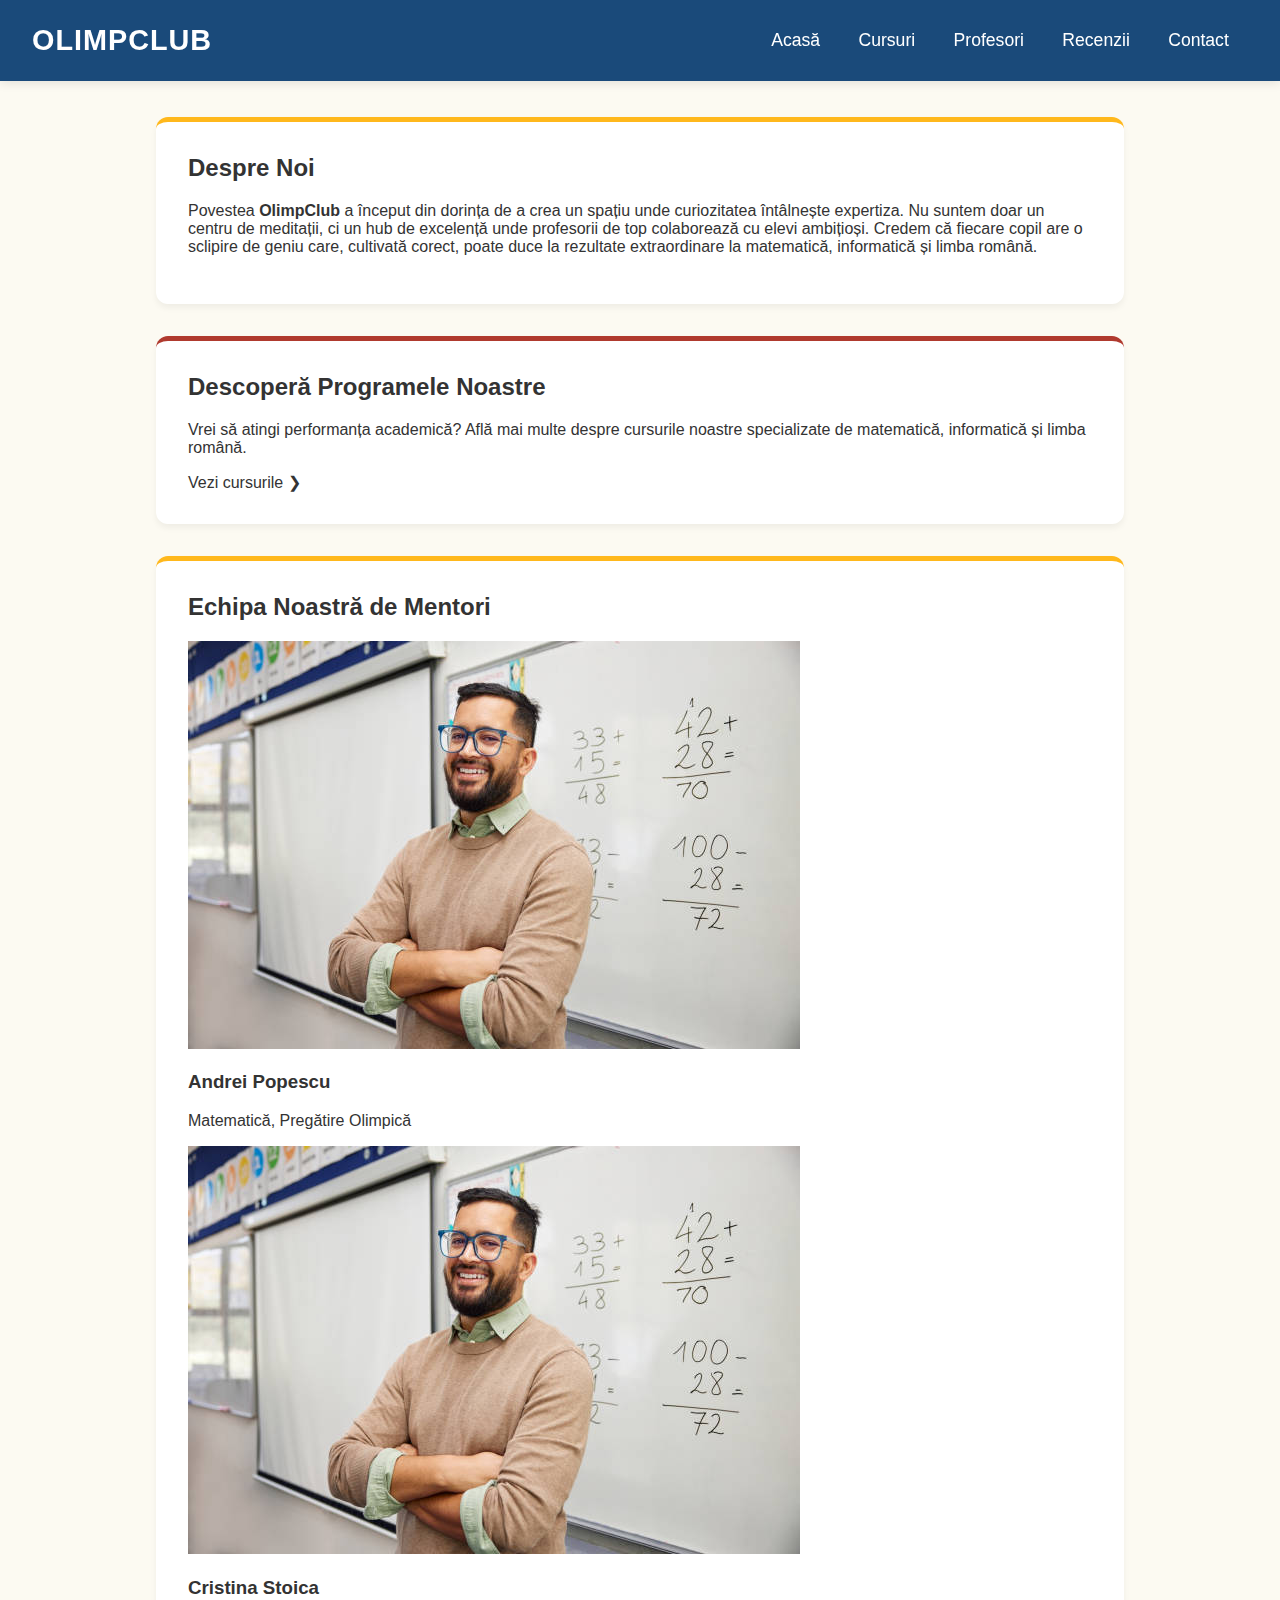
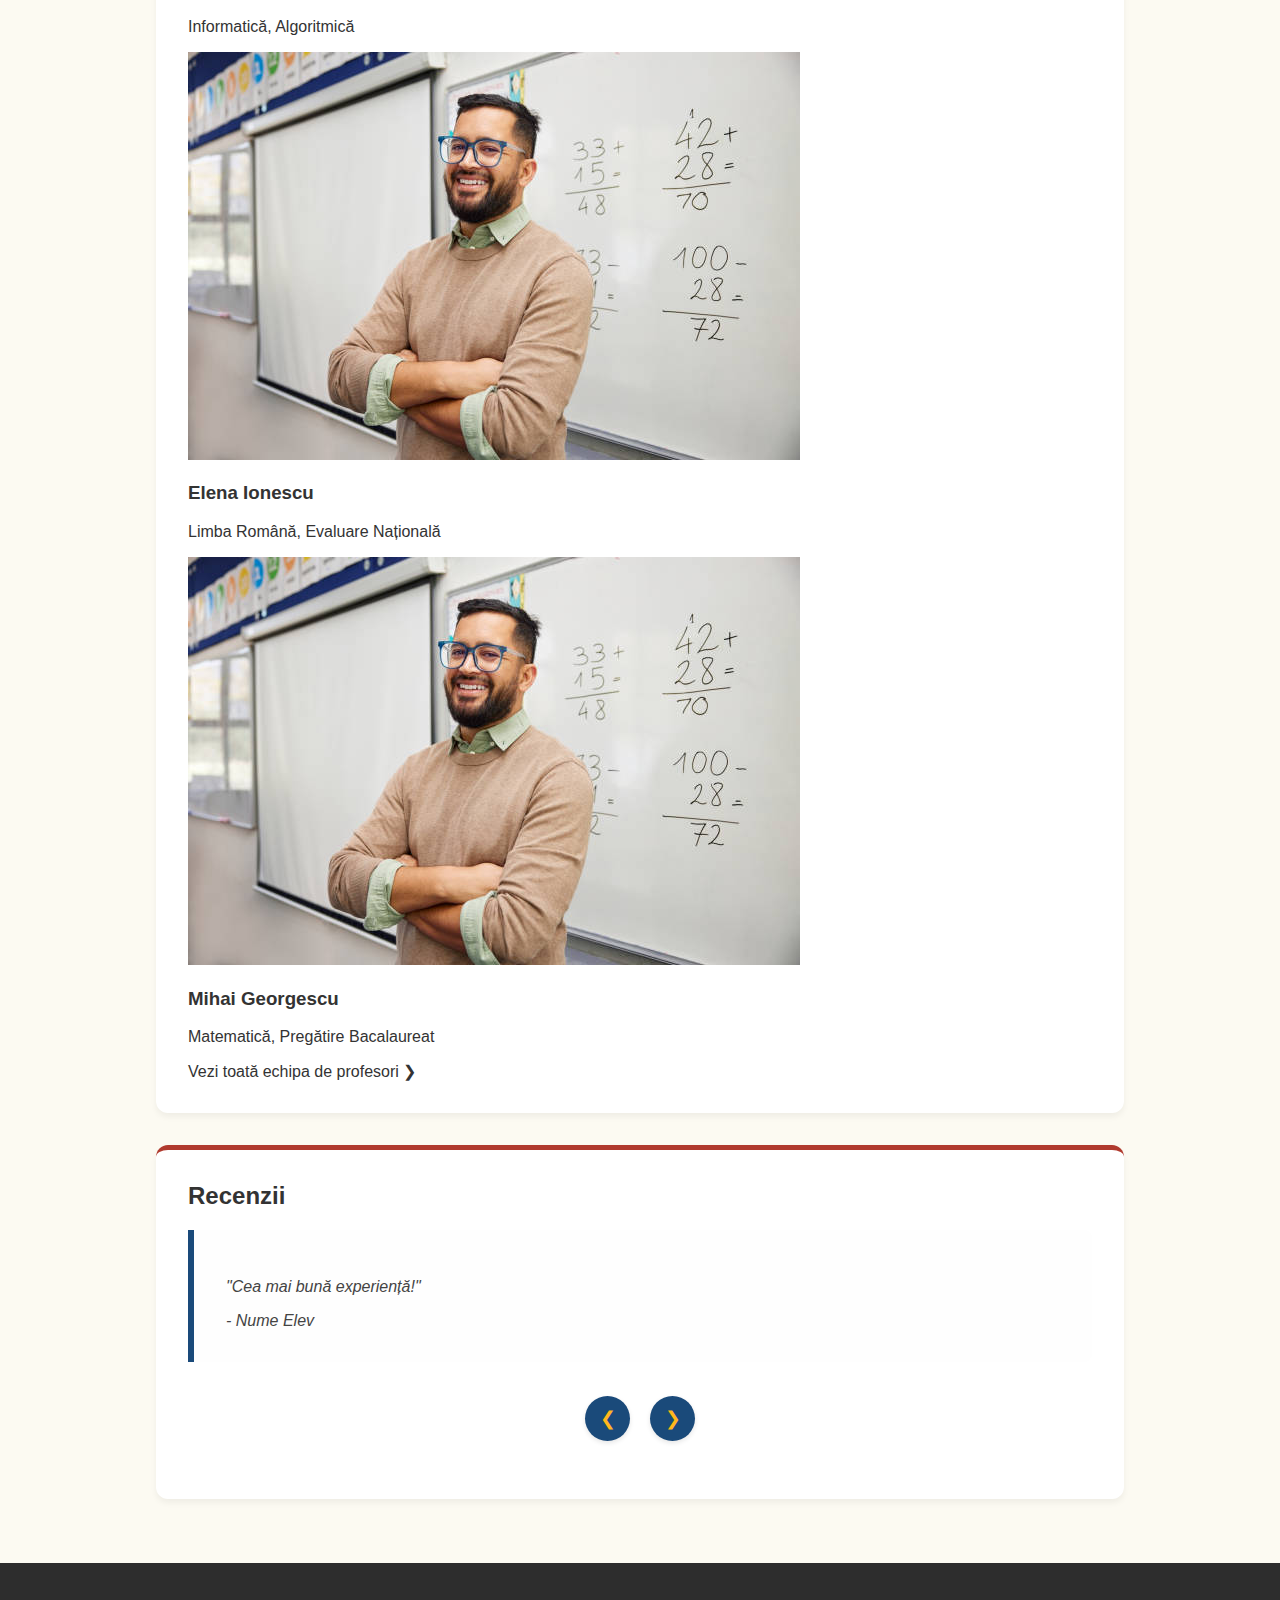
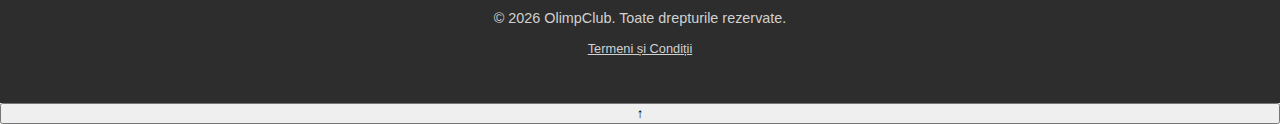
<file: index.html>
<!doctype html>
<html lang="ro">
  <head>
    <meta charset="UTF-8" />
    <meta name="viewport" content="width=device-width, initial-scale=1.0" />
    <title>OlimpClub - Acasă</title>
    <link rel="stylesheet" href="css/style.css" />
  </head>
  <body>
    <header>
      <h1>OlimpClub</h1>
      <button id="nav-toggle" aria-label="Deschide meniul">☰</button>
      <div id="nav-menu">
        <ul class="nav-menu">
          <li><a href="./index.html">Acasă</a></li>
          <li><a href="./cursuri.html">Cursuri</a></li>
          <li><a href="./profesori.html">Profesori</a></li>
          <li><a href="./#recenzii">Recenzii</a></li>
          <li><a href="./contact.html">Contact</a></li>
        </ul>
      </div>
    </header>

    <main>
      <section id="despre">
        <h2>Despre Noi</h2>
        <p>
          Povestea <b>OlimpClub</b> a început din dorința de a crea un spațiu
          unde curiozitatea întâlnește expertiza. Nu suntem doar un centru de
          meditații, ci un hub de excelență unde profesorii de top colaborează
          cu elevi ambițioși. Credem că fiecare copil are o sclipire de geniu
          care, cultivată corect, poate duce la rezultate extraordinare la
          matematică, informatică și limba română.
        </p>
      </section>

      <section id="cta-cursuri" class="clickable-section">
        <h2>Descoperă Programele Noastre</h2>
        <p>
          Vrei să atingi performanța academică? Află mai multe despre cursurile
          noastre specializate de matematică, informatică și limba română.
        </p>
        <span class="cta-link">Vezi cursurile ❯</span>
      </section>

      <section id="profesori-preview" class="clickable-section">
        <h2>Echipa Noastră de Mentori</h2>
        <div class="slideshow-container-profesori">
          <div class="slides-wrapper-profesori">
            <article class="profesor-slide active">
              <img src="../assets/images/image.png" alt="Profesor Matematică" />
              <h3>Andrei Popescu</h3>
              <p>Matematică, Pregătire Olimpică</p>
            </article>
            <article class="profesor-slide">
              <img
                src="../assets/images/image.png"
                alt="Profesor Informatică"
              />
              <h3>Cristina Stoica</h3>
              <p>Informatică, Algoritmică</p>
            </article>
            <article class="profesor-slide">
              <img src="../assets/images/image.png" alt="Profesor Română" />
              <h3>Elena Ionescu</h3>
              <p>Limba Română, Evaluare Națională</p>
            </article>
            <article class="profesor-slide">
              <img
                src="../assets/images/image.png"
                alt="Profesor Bacalaureat"
              />
              <h3>Mihai Georgescu</h3>
              <p>Matematică, Pregătire Bacalaureat</p>
            </article>
          </div>
        </div>
        <div class="text-center">
          <span class="cta-link">Vezi toată echipa de profesori ❯</span>
        </div>
      </section>

      <section id="recenzii">
        <h2>Recenzii</h2>
        <div class="slideshow-container">
          <div class="slides-wrapper">
            <article class="recenzie active">
              <p>"Cea mai bună experiență!"</p>
              <span>- Nume Elev</span>
            </article>
            <article class="recenzie">
              <p>"Recomand cu căldură!"</p>
              <span>- Nume Părinte</span>
            </article>
            <article class="recenzie">
              <p>"Profesori de nota 10!"</p>
              <span>- Alt Elev</span>
            </article>
            <article class="recenzie">
              <p>"Cursuri de nota 10!"</p>
              <span>- Alt Elev</span>
            </article>
          </div>

          <div class="slideshow-controls">
            <button id="prev-slide" class="slide-btn">❮</button>
            <button id="next-slide" class="slide-btn">❯</button>
          </div>
        </div>
      </section>
    </main>

    <footer>
      <p>&copy; 2026 OlimpClub. Toate drepturile rezervate.</p>
      <p>
        <a
          href="termeni.html"
          style="color: #d1d1d1; font-size: 0.8rem; text-decoration: underline"
          >Termeni și Condiții</a
        >
      </p>
    </footer>

    <script src="js/script.js"></script>
    <button id="back-to-top" title="Înapoi sus">↑</button>
  </body>
</html>
</file>
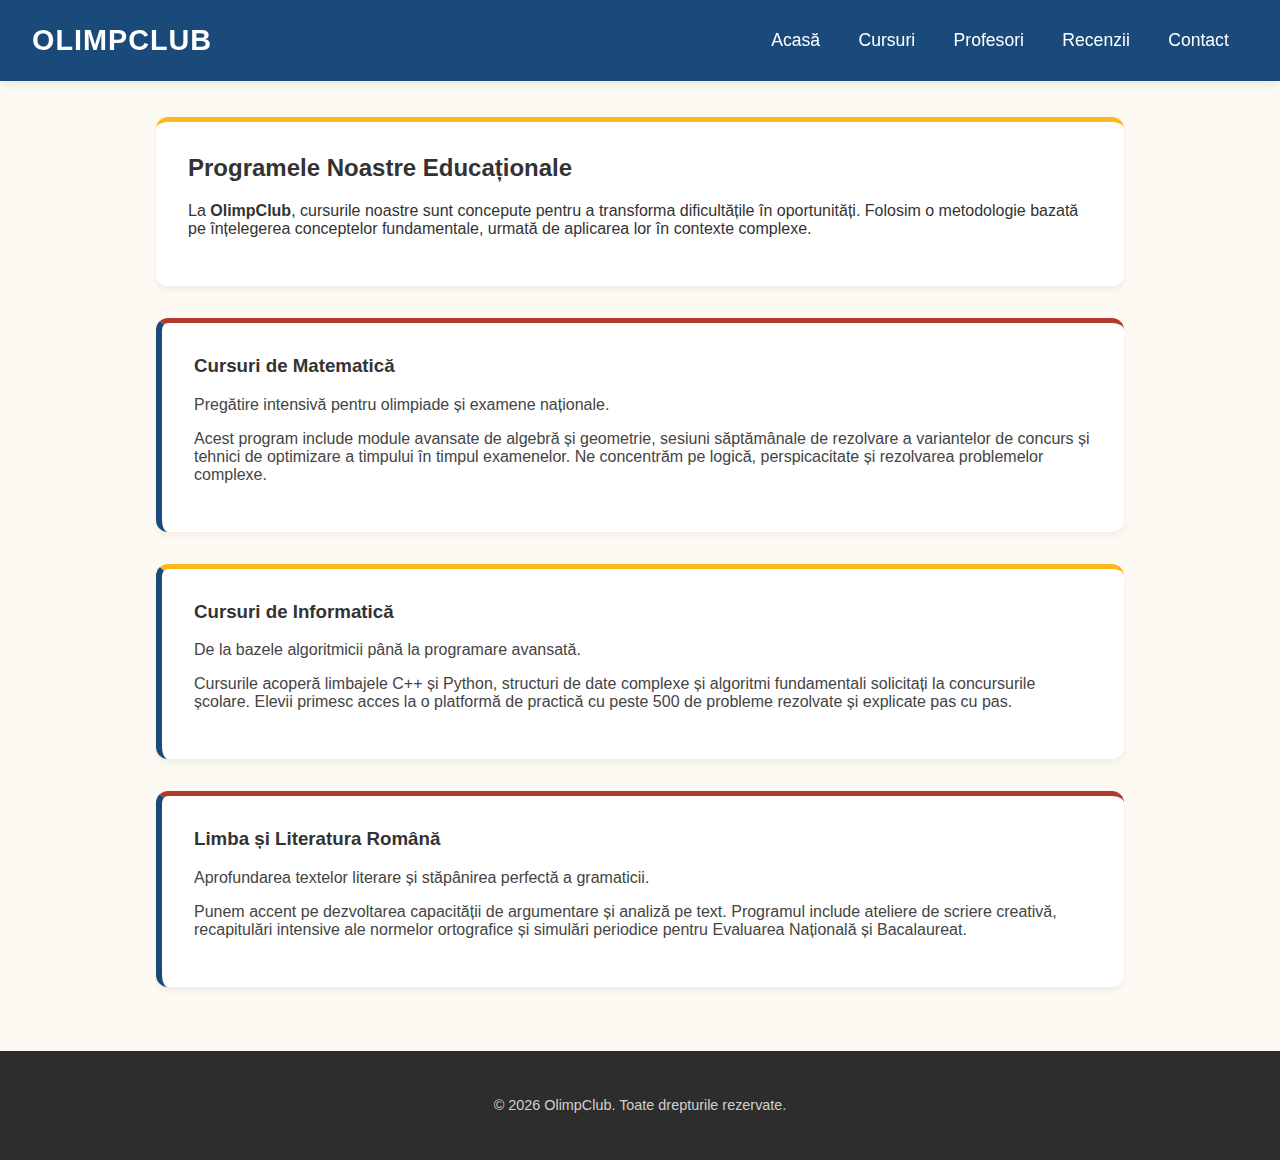
<file: cursuri.html>
<!doctype html>
<html lang="ro">
  <head>
    <meta charset="UTF-8" />
    <meta name="viewport" content="width=device-width, initial-scale=1.0" />
    <title>OlimpClub - Cursuri</title>
    <link rel="stylesheet" href="css/style.css" />
  </head>
  <body>
    <header>
      <h1>OlimpClub</h1>
      <button id="nav-toggle" aria-label="Deschide meniul">☰</button>
      <div id="nav-menu">
        <ul class="nav-menu">
          <li><a href="./index.html">Acasă</a></li>
          <li><a href="./cursuri.html">Cursuri</a></li>
          <li><a href="./profesori.html">Profesori</a></li>
          <li><a href="./#recenzii">Recenzii</a></li>
          <li><a href="./contact.html">Contact</a></li>
        </ul>
      </div>
    </header>

    <main>
      <section id="cursuri-header">
        <h2>Programele Noastre Educaționale</h2>
        <p>
          La <b>OlimpClub</b>, cursurile noastre sunt concepute pentru a
          transforma dificultățile în oportunități. Folosim o metodologie bazată
          pe înțelegerea conceptelor fundamentale, urmată de aplicarea lor în
          contexte complexe.
        </p>
      </section>

      <section class="curs-tip">
        <h3>Cursuri de Matematică</h3>
        <p>Pregătire intensivă pentru olimpiade și examene naționale.</p>
        <div class="curs-detalii">
          <p>
            Acest program include module avansate de algebră și geometrie, sesiuni săptămânale de rezolvare a variantelor de concurs și tehnici de optimizare a timpului în timpul examenelor. Ne concentrăm pe logică, perspicacitate și rezolvarea problemelor complexe.
          </p>
        </div>
      </section>

      <section class="curs-tip">
        <h3>Cursuri de Informatică</h3>
        <p>De la bazele algoritmicii până la programare avansată.</p>
        <div class="curs-detalii">
          <p>
            Cursurile acoperă limbajele C++ și Python, structuri de date complexe și algoritmi fundamentali solicitați la concursurile școlare. Elevii primesc acces la o platformă de practică cu peste 500 de probleme rezolvate și explicate pas cu pas.
          </p>
        </div>
      </section>

      <section class="curs-tip">
        <h3>Limba și Literatura Română</h3>
        <p>Aprofundarea textelor literare și stăpânirea perfectă a gramaticii.</p>
        <div class="curs-detalii">
          <p>
            Punem accent pe dezvoltarea capacității de argumentare și analiză pe text. Programul include ateliere de scriere creativă, recapitulări intensive ale normelor ortografice și simulări periodice pentru Evaluarea Națională și Bacalaureat.
          </p>
        </div>
      </section>
    </main>

    <footer>
      <p>&copy; 2026 OlimpClub. Toate drepturile rezervate.</p>
    </footer>

    <script src="js/script.js"></script>
  </body>
</html>
</file>
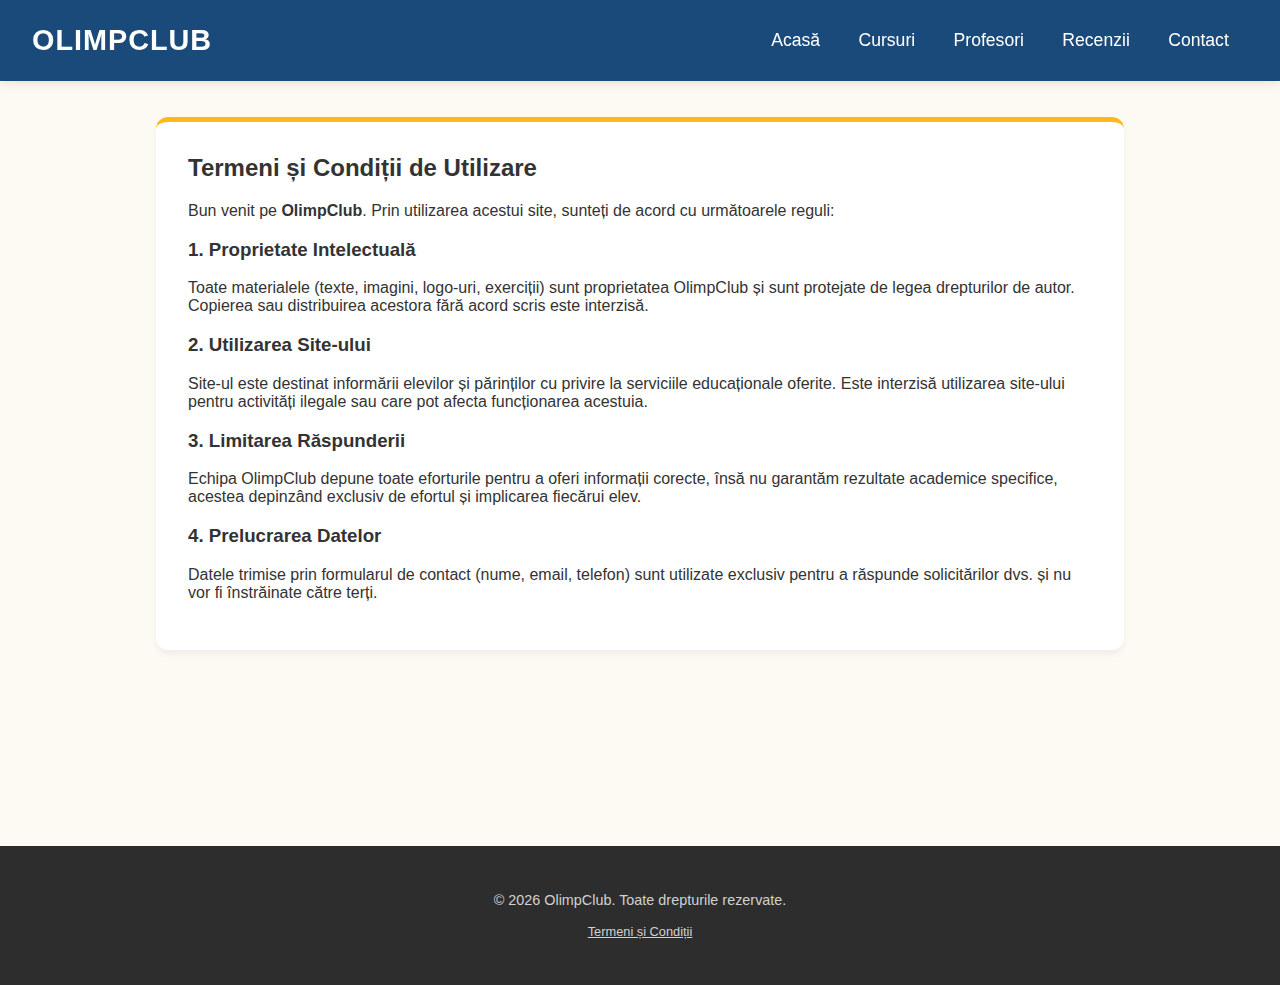
<file: termeni.html>
<!doctype html>
<html lang="ro">
  <head>
    <meta charset="UTF-8" />
    <meta name="viewport" content="width=device-width, initial-scale=1.0" />
    <title>Termeni și Condiții - OlimpClub</title>
    <link rel="stylesheet" href="css/style.css" />
  </head>
  <body class="static-page">
    <header>
      <h1>OlimpClub</h1>
      <button id="nav-toggle">☰</button>
      <div id="nav-menu">
        <ul class="nav-menu">
          <li><a href="./index.html">Acasă</a></li>
          <li><a href="./cursuri.html">Cursuri</a></li>
          <li><a href="./profesori.html">Profesori</a></li>
          <li><a href="./#recenzii">Recenzii</a></li>
          <li><a href="./contact.html">Contact</a></li>
        </ul>
      </div>
    </header>

    <main>
      <section>
        <h2>Termeni și Condiții de Utilizare</h2>
        <p>
          Bun venit pe <strong>OlimpClub</strong>. Prin utilizarea acestui site,
          sunteți de acord cu următoarele reguli:
        </p>

        <h3>1. Proprietate Intelectuală</h3>
        <p>
          Toate materialele (texte, imagini, logo-uri, exerciții) sunt
          proprietatea OlimpClub și sunt protejate de legea drepturilor de
          autor. Copierea sau distribuirea acestora fără acord scris este
          interzisă.
        </p>

        <h3>2. Utilizarea Site-ului</h3>
        <p>
          Site-ul este destinat informării elevilor și părinților cu privire la
          serviciile educaționale oferite. Este interzisă utilizarea site-ului
          pentru activități ilegale sau care pot afecta funcționarea acestuia.
        </p>

        <h3>3. Limitarea Răspunderii</h3>
        <p>
          Echipa OlimpClub depune toate eforturile pentru a oferi informații
          corecte, însă nu garantăm rezultate academice specifice, acestea
          depinzând exclusiv de efortul și implicarea fiecărui elev.
        </p>

        <h3>4. Prelucrarea Datelor</h3>
        <p>
          Datele trimise prin formularul de contact (nume, email, telefon) sunt
          utilizate exclusiv pentru a răspunde solicitărilor dvs. și nu vor fi
          înstrăinate către terți.
        </p>
      </section>
    </main>

    <footer>
      <p>&copy; 2026 OlimpClub. Toate drepturile rezervate.</p>
      <p>
        <a
          href="termeni.html"
          style="color: #d1d1d1; font-size: 0.8rem; text-decoration: underline"
          >Termeni și Condiții</a
        >
      </p>
    </footer>

    <script src="js/script.js"></script>
  </body>
</html>
</file>
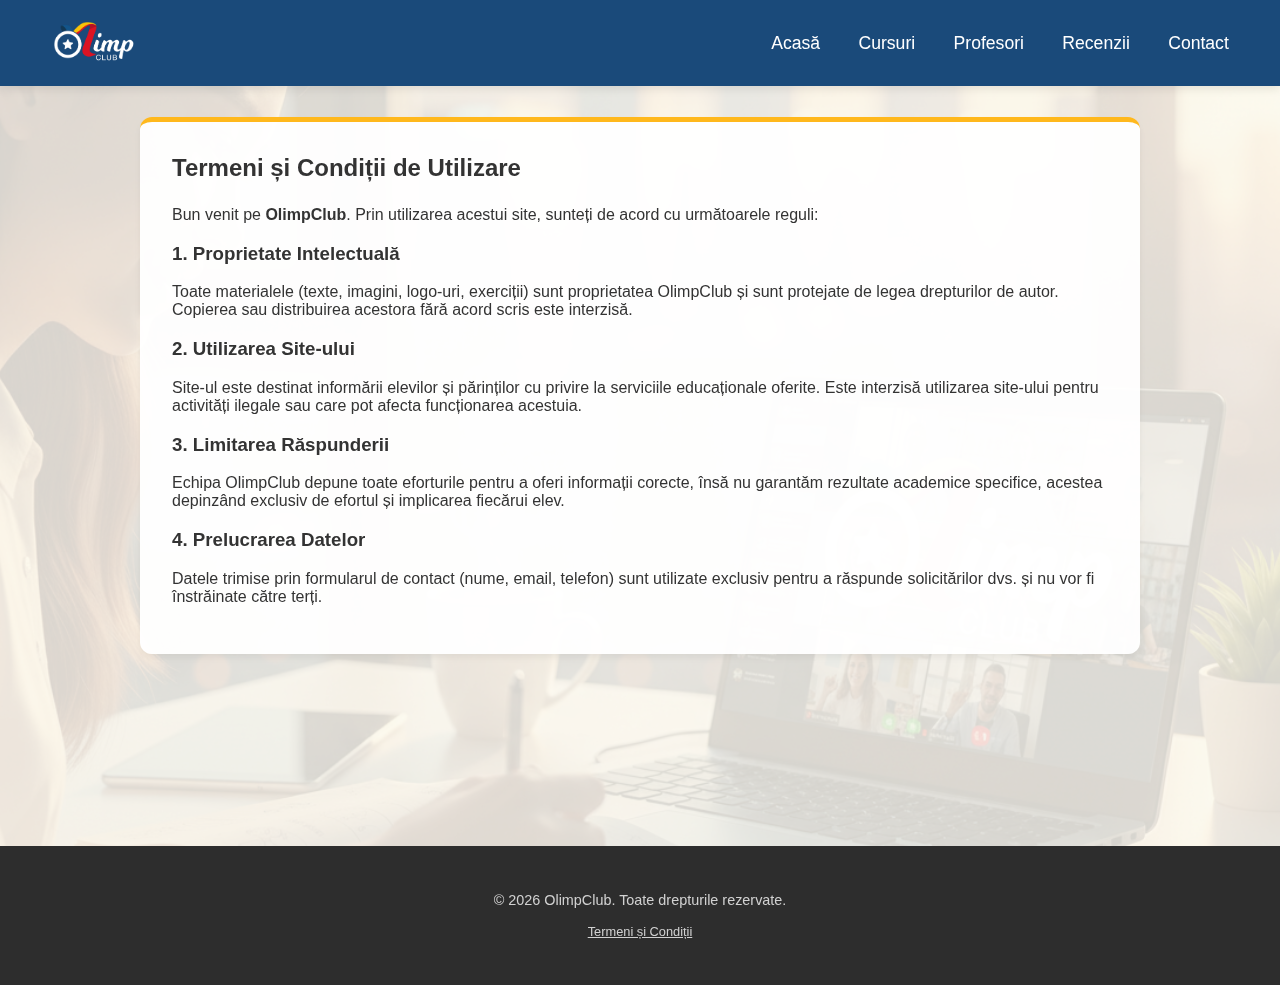
<file: src/pages/termeni.html>
<!doctype html>
<html lang="ro">
  <head>
    <meta charset="UTF-8" />
    <meta name="viewport" content="width=device-width, initial-scale=1.0" />
    <meta property="og:title" content="OlimpClub - Performanță în Educație" />
    <meta
      property="og:description"
      content="Pregătire pentru matematică, informatică și română cu profesori de top."
    />
    <meta property="og:image" content="../assets/images/preview-site.png" />
    <meta property="og:url" content="https://olimpclub.ro" />
    <title>Termeni și Condiții - OlimpClub</title>
    <link rel="stylesheet" href="../css/base.css" />
    <link rel="stylesheet" href="../css/layout.css" />
    <link rel="stylesheet" href="../css/components.css" />
    <link rel="stylesheet" href="../css/pages.css" />
    <link rel="icon" type="image/png" href="../assets/images/favicon.png" />
  </head>
  <body class="static-page">
    <header>
      <img
        src="../assets/images/Olimp_Club.png"
        alt="OlimpClub"
        class="site-logo"
      />
      <button id="nav-toggle">☰</button>
      <div id="nav-menu">
        <ul class="nav-menu">
          <li><a href="./index.html">Acasă</a></li>
          <li><a href="./cursuri.html">Cursuri</a></li>
          <li><a href="./profesori.html">Profesori</a></li>
          <li><a href="./index.html#recenzii">Recenzii</a></li>
          <li><a href="./contact.html">Contact</a></li>
        </ul>
      </div>
    </header>

    <main>
      <section>
        <h2>Termeni și Condiții de Utilizare</h2>
        <p>
          Bun venit pe <strong>OlimpClub</strong>. Prin utilizarea acestui site,
          sunteți de acord cu următoarele reguli:
        </p>

        <h3>1. Proprietate Intelectuală</h3>
        <p>
          Toate materialele (texte, imagini, logo-uri, exerciții) sunt
          proprietatea OlimpClub și sunt protejate de legea drepturilor de
          autor. Copierea sau distribuirea acestora fără acord scris este
          interzisă.
        </p>

        <h3>2. Utilizarea Site-ului</h3>
        <p>
          Site-ul este destinat informării elevilor și părinților cu privire la
          serviciile educaționale oferite. Este interzisă utilizarea site-ului
          pentru activități ilegale sau care pot afecta funcționarea acestuia.
        </p>

        <h3>3. Limitarea Răspunderii</h3>
        <p>
          Echipa OlimpClub depune toate eforturile pentru a oferi informații
          corecte, însă nu garantăm rezultate academice specifice, acestea
          depinzând exclusiv de efortul și implicarea fiecărui elev.
        </p>

        <h3>4. Prelucrarea Datelor</h3>
        <p>
          Datele trimise prin formularul de contact (nume, email, telefon) sunt
          utilizate exclusiv pentru a răspunde solicitărilor dvs. și nu vor fi
          înstrăinate către terți.
        </p>
      </section>
    </main>

    <footer>
      <p>&copy; 2026 OlimpClub. Toate drepturile rezervate.</p>
      <p>
        <a
          href="./termeni.html"
          style="color: #d1d1d1; font-size: 0.8rem; text-decoration: underline"
          >Termeni și Condiții</a
        >
      </p>
    </footer>

    <script src="../js/script.js"></script>
  </body>
</html>
</file>
<file: css/style.css>
/* 1. LAYOUT & STICKY FOOTER LOGIC */
html,
body {
  height: 100%;
  margin: 0;
}

body {
  font-family: "Segoe UI", Tahoma, Geneva, Verdana, sans-serif;
  background-color: #fcfaf2;
  color: #333333; /* Dark Gray for main body text */
  display: flex;
  flex-direction: column;
  min-height: 100vh;
  padding-top: 85px;
}

/* 2. THEMED HEADER - STICKY & SHRINKING */
header {
  background-color: #1a4a7a;
  color: #ffffff;
  padding: 1.5rem 2rem;
  display: flex;
  align-items: center;
  justify-content: space-between;
  position: fixed;
  top: 0;
  width: 100%;
  box-sizing: border-box;
  z-index: 2000;
  flex-shrink: 0;
  box-shadow: 0 2px 10px rgba(0, 0, 0, 0.1);
  transition:
    padding 0.3s ease,
    background-color 0.3s ease,
    box-shadow 0.3s ease;
}

header.shrunk {
  padding: 0.7rem 2rem;
  background-color: rgba(26, 74, 122, 0.98);
  box-shadow: 0 4px 15px rgba(0, 0, 0, 0.2);
}

h1 {
  margin: 0;
  font-weight: 700;
  letter-spacing: 1px;
  text-transform: uppercase;
  font-size: 1.8rem;
  color: #ffffff; /* Logo stays white */
  transition:
    color 0.3s ease,
    font-size 0.3s ease;
}

header.shrunk h1 {
  font-size: 1.4rem;
}

h1:hover {
  color: #ffb81c;
}

/* 3. NAVIGATION & MENU */
#nav-toggle {
  display: block;
  position: absolute;
  top: 1.2rem;
  right: 1.5rem;
  background: none;
  border: none;
  color: #ffb81c;
  font-size: 2.2rem;
  cursor: pointer;
  z-index: 1000;
  transition: top 0.3s ease;
}

header.shrunk #nav-toggle {
  top: 0.2rem;
}

#nav-menu {
  display: none;
  position: absolute;
  top: 100%;
  right: 0;
  background-color: #1a4a7a;
  width: 100%;
  padding: 1.5rem 0;
  z-index: 999;
  box-sizing: border-box;
}

#nav-menu.nav-menu-active {
  display: flex;
  flex-direction: column;
  border-top: 2px solid #ffb81c;
}

.nav-menu {
  list-style: none;
  padding: 0;
  margin: 0;
  width: 100%;
  display: flex;
  flex-direction: column;
  align-items: center;
}

.nav-menu li {
  margin-bottom: 1.5rem;
  text-align: center;
  width: 100%;
}

.nav-menu a {
  color: #ffffff;
  text-decoration: none;
  font-size: 1.1rem;
  font-weight: 500;
  transition: color 0.3s ease;
  display: inline-block;
}

.nav-menu a:hover {
  color: #ffb81c;
}

/* 4. MAIN CONTENT AREA */
main {
  padding: 2rem 1rem;
  flex: 1;
  max-width: 1000px;
  margin: 0 auto;
  width: 100%;
  box-sizing: border-box;
}

/* Base section style without static border color */
section {
  background-color: #ffffff;
  margin-bottom: 2rem;
  padding: 2rem;
  border-radius: 12px;
  box-shadow: 0 4px 6px rgba(0, 0, 0, 0.05);
  border-top: 5px solid transparent;
}

/* Odd sections (1st, 3rd, 5th) -> Burgundy */
section:nth-of-type(even) {
  border-top-color: #b03a2e;
}

/* Even sections (2nd, 4th, 6th) -> Gold */
section:nth-of-type(odd) {
  border-top-color: #ffb81c;
}

section h2 {
  color: #333333; /* Dark Gray titles */
  margin-top: 0;
}

#profesori {
  background-color: #fffef2;
}

/* SLIDESHOW STYLES */
.slideshow-container {
  position: relative;
  min-height: 150px;
  width: 100%;
  margin-bottom: 1rem;
}

.recenzie {
  display: none;
  background-color: #fefefe;
  border-left: 6px solid #1a4a7a;
  padding: 2rem;
  font-style: italic;
  color: #444444; /* Dark Gray */
  border-radius: 0 8px 8px 0;
  animation: fadeEffect 0.5s ease-in;
}

.recenzie.active {
  display: block;
}

@keyframes fadeEffect {
  from {
    opacity: 0;
    transform: translateX(10px);
  }
  to {
    opacity: 1;
    transform: translateX(0);
  }
}

.slideshow-controls {
  display: flex;
  justify-content: center;
  gap: 20px;
  margin-top: 1.5rem;
  padding: 10px;
}

.slide-btn {
  background-color: #1a4a7a;
  color: #ffb81c;
  border: none;
  width: 45px;
  height: 45px;
  display: flex;
  align-items: center;
  justify-content: center;
  cursor: pointer;
  border-radius: 50%;
  font-size: 1.2rem;
  transition:
    transform 0.2s,
    background-color 0.2s;
  box-shadow: 0 2px 5px rgba(0, 0, 0, 0.1);
}

.slide-btn:hover {
  background-color: #b03a2e;
  transform: scale(1.15);
}

/* 5. PROFESSOR CARDS */
article.profesor {
  text-align: center;
  margin-bottom: 2.5rem;
  padding: 1rem;
}

article.profesor h3 {
  color: #333333;
  margin-top: 1rem;
}

article.profesor p {
  color: #555555;
}

article.profesor img,
article.profesor svg {
  width: 140px;
  height: 140px;
  border-radius: 50%;
  object-fit: cover;
  border: 4px solid #ffb81c;
  padding: 5px;
  background: white;
}

/* 6. CONTACT FORM */
#contact-form {
  display: flex;
  flex-direction: column;
  width: 100%;
}

#contact-form div {
  margin-bottom: 1rem;
}

#contact-form label {
  display: block;
  margin-bottom: 0.4rem;
  font-weight: 600;
  color: #444444;
}

#contact-form input,
#contact-form textarea,
#contact-form button {
  box-sizing: border-box;
  width: 100%;
  padding: 0.9rem;
  border-radius: 6px;
  font-size: 1rem;
  font-family: inherit;
}

#contact-form input,
#contact-form textarea {
  border: 1px solid #ddd;
  background-color: #fdfdfd;
  color: #333333;
}

#contact-form input:focus,
#contact-form textarea:focus {
  outline: none;
  border-color: #1a4a7a;
  box-shadow: 0 0 0 3px rgba(26, 74, 122, 0.1);
}

#contact-form button {
  background-color: #b03a2e;
  color: #ffffff;
  border: none;
  cursor: pointer;
  font-weight: 700;
  text-transform: uppercase;
  letter-spacing: 1px;
  margin-top: 1rem;
  transition: background 0.3s ease;
}

#contact-form button:hover {
  background-color: #8e2f25;
}

/* 8. FOOTER */
footer {
  text-align: center;
  padding: 2rem;
  background-color: #2d2d2d;
  color: #d1d1d1;
  flex-shrink: 0;
  font-size: 0.9rem;
}

/* 9. RESPONSIVE DESIGN */
@media (min-width: 769px) {
  #nav-toggle {
    display: none;
  }
  #nav-menu {
    display: block;
    position: static;
    width: auto;
    background-color: transparent;
    padding: 0;
  }
  #nav-menu.nav-menu-active {
    border-top: none;
  }
  .nav-menu {
    flex-direction: row;
    align-items: center;
  }
  .nav-menu li {
    display: inline-block;
    margin: 0 1.2rem;
    width: auto;
    margin-bottom: 0;
  }
}

@media (max-width: 768px) {
  .profesor {
    display: flex;
    flex-direction: column;
    align-items: center;
  }
}

/* Specific styling for the Courses page */
.curs-tip {
  border-left: 6px solid #1a4a7a;
  color: #444444;
  transition:
    transform 0.3s ease,
    box-shadow 0.3s ease;
}

.curs-tip:hover {
  transform: translateY(-5px);
  box-shadow: 0 8px 15px rgba(0, 0, 0, 0.1);
  cursor: pointer;
}

.curs-tip h3 {
  color: #333333;
  margin-top: 0;
}
</file>
<file: src/css/base.css>
/* 1. LAYOUT & STICKY FOOTER LOGIC */

:root {
  --primary-color: #1a4a7a;
  --secondary-color: #b03a2e;
  --accent-color: #ffb81c;
  --bg-color: #fcfaf2;
  --text-color: #333333;
  --text-light: #555555;
  --white: #ffffff;
  --success-color: #25d366;
  --gradient-red: linear-gradient(135deg, #b03a2e 0%, #d34536 100%);
}

/* Hide scrollbar for Chrome, Safari and Edge on Desktop */
::-webkit-scrollbar {
  display: none;
}

/* Ensure scrolling still works */
html {
  -ms-overflow-style: none; /* IE and Edge */
  scrollbar-width: none; /* Firefox */
  scroll-behavior: smooth;
}

html,
body {
  margin: 0;
}

body {
  font-family: "Segoe UI", Tahoma, Geneva, Verdana, sans-serif;
  background-color: var(--bg-color);
  color: var(--text-color); /* Dark Gray for main body text */
  display: flex;
  flex-direction: column;
  min-height: 100vh;
  padding-top: 85px;
  position: relative;
}

body::before {
  content: "";
  position: fixed;
  top: 0;
  left: 0;
  width: 100%;
  height: 100vh;
  height: 100dvh;
  background-image: url("../assets/images/laptop-hero.png");
  background-size: cover;
  background-position: center;
  background-repeat: no-repeat;
  opacity: 0.15;
  z-index: -1;
  pointer-events: none;
}

h1 {
  margin: 0;
  font-weight: 700;
  letter-spacing: 1px;
  text-transform: uppercase;
  font-size: 1.8rem;
  color: var(--primary-color);
}

/* Base section style */
section {
  background-color: rgba(255, 255, 255, 0.95);
  margin-bottom: 2rem;
  padding: 2rem;
  border-radius: 12px;
  box-shadow: 0 4px 6px rgba(0, 0, 0, 0.05);
  border-top: 5px solid transparent;
}

section:nth-of-type(even) {
  border-top-color: var(--secondary-color);
}

section:nth-of-type(odd) {
  border-top-color: var(--accent-color);
}

section h2 {
  color: var(--text-color);
  margin-top: 0;
  margin-bottom: 1.5rem;
}

@media (max-width: 768px) {
  section {
    padding: 1.25rem;
    margin-left: 1.5rem;
    margin-right: 1.5rem;
    margin-bottom: 1.5rem;
  }
}
</file>
<file: src/css/layout.css>
/* 2. THEMED HEADER - STICKY & SHRINKING */
header {
  background-color: var(--primary-color);
  color: var(--white);
  padding: 0.5rem 2rem;
  display: flex;
  align-items: center;
  justify-content: space-between;
  position: fixed;
  top: 0;
  width: 100%;
  box-sizing: border-box;
  z-index: 2000;
  flex-shrink: 0;
  box-shadow: 0 2px 10px rgba(0, 0, 0, 0.1);
  transition:
    padding 0.3s ease,
    background-color 0.3s ease,
    box-shadow 0.3s ease;
}

header.shrunk {
  padding: 0.2rem 2rem;
  background-color: rgba(26, 74, 122, 0.98);
  box-shadow: 0 4px 15px rgba(0, 0, 0, 0.2);
}

.site-logo {
  height: 70px;
  width: auto;
  transition: all 0.3s ease;
}

.site-logo:hover {
  filter: brightness(1.2) drop-shadow(0 0 8px rgba(255, 255, 255, 0.3));
  transform: scale(1.05);
}

header.shrunk .site-logo {
  height: 50px;
}

/* 3. NAVIGATION & MENU */
#nav-toggle {
  display: block;
  position: absolute;
  top: 50%;
  transform: translateY(-50%);
  right: 1.5rem;
  background: none;
  border: none;
  color: var(--accent-color);
  font-size: 2.2rem;
  cursor: pointer;
  z-index: 1000;
}

#nav-menu {
  display: none;
  position: absolute;
  top: 100%;
  right: 0;
  background-color: var(--primary-color);
  width: 100%;
  padding: 1.5rem 0;
  z-index: 999;
  box-sizing: border-box;
}

#nav-menu.nav-menu-active {
  display: flex;
  flex-direction: column;
  border-top: 2px solid var(--accent-color);
}

.nav-menu {
  list-style: none;
  padding: 0;
  margin: 0;
  width: 100%;
  display: flex;
  flex-direction: column;
  align-items: center;
}

.nav-menu li {
  margin-bottom: 1.5rem;
  text-align: center;
  width: 100%;
}

.nav-menu a {
  color: var(--white);
  text-decoration: none;
  font-size: 1.1rem;
  font-weight: 500;
  transition: color 0.3s ease;
  display: inline-block;
}

.nav-menu a:hover {
  color: var(--accent-color);
}

.nav-menu a.active {
  color: var(--accent-color);
  border-bottom: 2px solid var(--accent-color);
}

/* 4. MAIN CONTENT AREA */
main {
  padding: 2rem 1rem;
  flex: 1;
  width: 100%;
  box-sizing: border-box;
}

main:has(.hero-online) {
  padding: 0;
}

main > section:not(.hero-online) {
  max-width: 1000px;
  margin-left: auto;
  margin-right: auto;
  width: 100%;
  box-sizing: border-box;
}

/* Layout-ul în două coloane */
.about-grid {
  display: grid;
  grid-template-columns: 1.2fr 0.8fr;
  gap: 40px;
  align-items: center;
}

.about-image-wrapper {
  position: relative;
  display: flex;
  justify-content: center;
}

.about-img {
  width: 100%;
  max-width: 320px;
  height: auto;
  border-radius: 20px;
  box-shadow: 0 20px 40px rgba(0, 0, 0, 0.1);
  z-index: 2;
  object-fit: cover;
}

.image-accent {
  position: absolute;
  bottom: -15px;
  right: -15px;
  width: 100px;
  height: 100px;
  background-color: var(--accent-color);
  border-radius: 15px;
  z-index: 1;
  opacity: 0.3;
}

/* FOOTER */
footer {
  text-align: center;
  padding: 2rem;
  background-color: #2d2d2d;
  color: #d1d1d1;
  flex-shrink: 0;
  font-size: 0.9rem;
}

footer a:hover {
  color: var(--accent-color) !important;
}

.footer-terms-link {
  color: #d1d1d1;
  font-size: 0.8rem;
  text-decoration: underline;
}

/* Contact layout */
.contact-grid {
  display: flex;
  gap: 2rem;
  align-items: flex-start;
  margin-bottom: 2rem;
}

#info-contact {
  flex: 1;
  margin-bottom: 0;
}
#map-section {
  flex: 1;
  background: rgba(255, 255, 255, 0.9);
  padding: 1.5rem;
  border-radius: 12px;
  box-shadow: 0 6px 18px rgba(0, 0, 0, 0.08);
  border-top: 5px solid var(--accent-color);
  margin: 0;
}

.map-container {
  border-radius: 8px;
  overflow: hidden;
  width: 100%;
  height: 400px; /* Am mărit puțin înălțimea pentru echilibru */
}

.map-container iframe {
  display: block;
  width: 100%;
  height: 100%;
  border: 0;
}

.valori-sectiune {
  background-color: var(--bg-color);
  padding: 60px 20px;
  margin: 40px 0;
  border-left: 10px solid var(--accent-color);
  border-radius: 0 20px 20px 0;
}

.container-valori {
  max-width: 900px;
  margin: 0 auto;
  display: flex;
  align-items: center;
  gap: 40px;
}
.valori-icon {
  font-size: 4rem;
  background: var(--primary-color);
  width: 120px;
  height: 120px;
  display: flex;
  align-items: center;
  justify-content: center;
  border-radius: 50%;
}

.valori-text h2 {
  color: var(--primary-color);
  margin-bottom: 20px;
}
.highlight-p {
  font-weight: 600;
  color: var(--primary-color) !important;
  border-top: 2px solid var(--accent-color);
  padding-top: 15px;
  display: inline-block;
}

/* --- SECTION HERO ONLINE --- */
.hero-online {
  position: relative;
  width: 100%;
  height: 85vh;
  min-height: 500px;
  background-image: url("../assets/images/laptop-hero.png");
  background-size: cover;
  background-position: center;
  background-repeat: no-repeat;
  background-attachment: fixed;
  display: flex;
  align-items: center;
  justify-content: center;
  text-align: center;
  color: #ffffff;
  border-radius: 0 !important;
  box-shadow: none !important;
  border-top: none !important;
  margin: 0;
  padding: 0;
  margin-bottom: 50px !important;
  box-sizing: border-box;
  overflow: hidden;
}

.hero-online::before {
  content: "";
  position: absolute;
  top: 0;
  left: 0;
  width: 100%;
  height: 100%;
  background-color: rgba(0, 0, 0, 0.45);
  z-index: 1;
}

.hero-online::after {
  content: "";
  position: absolute;
  bottom: 0;
  left: 0;
  width: 100%;
  height: 300px;
  background: linear-gradient(
    to bottom,
    rgba(252, 250, 242, 0),
    rgba(252, 250, 242, 0.85)
  );
  z-index: 2;
}

.hero-content {
  position: relative;
  z-index: 3;
  width: 100%;
  max-width: 900px;
  margin: 0 auto;
  padding: 0 20px;
  box-sizing: border-box;
}

.hero-content h1 {
  font-size: 3.5rem;
  font-weight: 800;
  margin-bottom: 20px;
  text-transform: uppercase;
  letter-spacing: 1px;
  text-shadow: 2px 2px 8px rgba(0, 0, 0, 0.6);
  color: var(--white);
}

.hero-content p {
  font-size: 1.5rem;
  margin-bottom: 35px;
  line-height: 1.4;
  text-shadow: 1px 1px 4px rgba(0, 0, 0, 0.6);
}

/* RESPONSIVE DESIGN */
@media (max-width: 1000px) {
  main > section:not(.hero-online) {
    width: calc(100% - 2rem);
    margin: 0 auto 2rem auto;
  }

  main:has(.hero-online) > section:not(.hero-online) {
    margin-left: auto;
    margin-right: auto;
  }

  #profesori-preview {
    width: calc(100% - 2rem);
    margin: 0 auto 2rem auto;
  }
}

@media (max-width: 768px) {
  main {
    padding: 1rem 0.5rem;
  }

  main > section:not(.hero-online) {
    width: 100%;
    padding: 1.5rem 1rem;
  }

  main:has(.hero-online) > section:not(.hero-online) {
    width: calc(100% - 1rem);
    margin-left: auto;
    margin-right: auto;
  }

  .about-grid {
    grid-template-columns: 1fr;
    text-align: left;
  }
  .about-image-wrapper {
    order: -1;
  }
  .stats-mini {
    justify-content: flex-start;
  }

  .contact-grid {
    flex-direction: column;
    align-items: stretch;
  }
  .map-container {
    height: 300px;
  }
  #map-section {
    border-top-color: var(--secondary-color);
    padding: 1rem;
  }

  .container-valori {
    flex-direction: column;
    text-align: center;
  }
  .valori-sectiune {
    border-left: none;
    border-top: 10px solid var(--accent-color);
    border-radius: 20px;
  }

  .hero-online {
    height: 75vh;
    min-height: 450px;
    background-attachment: scroll !important;
    background-position: center center !important;
    width: 100% !important;
    margin: 0 !important;
    margin-bottom: 30px !important;
  }
  .hero-content h1 {
    font-size: 1.8rem !important;
  }
  .hero-content p {
    font-size: 1.1rem !important;
  }
}

@media (min-width: 769px) {
  #nav-toggle {
    display: none;
  }
  #nav-menu {
    display: block;
    position: static;
    width: auto;
    background-color: transparent;
    padding: 0;
  }
  #nav-menu.nav-menu-active {
    border-top: none;
  }
  .nav-menu {
    flex-direction: row;
    align-items: center;
  }
  .nav-menu li {
    display: inline-block;
    margin: 0 1.2rem;
    width: auto;
    margin-bottom: 0;
  }
}

@media (max-width: 600px) {
  .profesor-top {
    flex-direction: column;
    text-align: center;
  }
  .profesor-footer {
    flex-direction: column;
    gap: 15px;
    align-items: start;
  }
}
</file>
<file: src/css/components.css>
.subtitle {
  color: var(--secondary-color);
  text-transform: uppercase;
  font-weight: 700;
  font-size: 0.8rem;
  letter-spacing: 2px;
  display: block;
  margin-bottom: 0.5rem;
}

.about-content p {
  line-height: 1.6;
  color: var(--text-light);
  margin-bottom: 1.5rem;
}

.stats-mini {
  display: flex;
  gap: 20px;
}

.stat-item {
  border-left: 3px solid var(--accent-color);
  padding-left: 15px;
}

.stat-item strong {
  display: block;
  font-size: 1.4rem;
  color: var(--primary-color);
}

.stat-item span {
  font-size: 0.8rem;
  color: var(--text-light);
}

.contact-item {
  margin-bottom: 1.5rem;
}

.contact-item h3 {
  font-size: 1.1rem;
  margin-bottom: 0.3rem;
  color: var(--primary-color);
}

.contact-item p {
  margin: 0;
  color: var(--text-light);
}

.contact-item a {
  color: var(--primary-color);
  text-decoration: none;
  transition: color 0.3s ease;
}

.contact-item a:hover {
  color: var(--accent-color);
  text-decoration: underline;
}

.contact-phone-link {
  color: inherit !important;
  text-decoration: none !important;
}

/* SLIDESHOW STYLES */
.slideshow-container {
  position: relative;
  min-height: 150px;
  width: 100%;
  margin-bottom: 1rem;
}

.recenzie {
  display: none;
  background-color: #fefefe;
  border-left: 6px solid var(--primary-color);
  padding: 2rem;
  font-style: italic;
  color: #444444;
  border-radius: 0 8px 8px 0;
  animation: fadeEffect 0.5s ease-in;
}

.recenzie.active {
  display: block;
}

@keyframes fadeEffect {
  from {
    opacity: 0;
    transform: translateX(10px);
  }
  to {
    opacity: 1;
    transform: translateX(0);
  }
}

.slideshow-controls {
  display: flex;
  justify-content: center;
  gap: 20px;
  margin-top: 1.5rem;
  padding: 10px;
}

.slide-btn {
  background-color: var(--primary-color);
  color: var(--accent-color);
  border: none;
  width: 45px;
  height: 45px;
  display: flex;
  align-items: center;
  justify-content: center;
  cursor: pointer;
  border-radius: 50%;
  font-size: 1.2rem;
  transition:
    transform 0.2s,
    background-color 0.2s;
  box-shadow: 0 2px 5px rgba(0, 0, 0, 0.1);
}

.slide-btn:hover {
  background-color: var(--secondary-color);
  transform: scale(1.15);
}

/* CONTACT FORM */
#contact-form {
  display: flex;
  flex-direction: column;
  width: 100%;
}

#contact-form div {
  margin-bottom: 1rem;
}

#contact-form label {
  display: block;
  margin-bottom: 0.4rem;
  font-weight: 600;
  color: #444444;
}

#contact-form input,
#contact-form textarea,
#contact-form button {
  box-sizing: border-box;
  width: 100%;
  padding: 0.9rem;
  border-radius: 6px;
  font-size: 1rem;
  font-family: inherit;
}

#contact-form input,
#contact-form textarea {
  border: 1px solid #ddd;
  background-color: #fdfdfd;
  color: #333333;
}

#contact-form input:focus,
#contact-form textarea:focus {
  outline: none;
  border-color: var(--primary-color);
  box-shadow: 0 0 0 3px rgba(26, 74, 122, 0.1);
}

#contact-form button {
  background: var(--gradient-red);
  color: var(--white);
  border: none;
  padding: 16px;
  border-radius: 30px;
  cursor: pointer;
  font-weight: 700;
  text-transform: uppercase;
  letter-spacing: 1px;
  margin-top: 1rem;
  box-shadow: 0 4px 15px rgba(176, 58, 46, 0.3);
  transition: all 0.3s ease;
}

#contact-form button:hover {
  transform: translateY(-3px);
  box-shadow: 0 8px 20px rgba(176, 58, 46, 0.4);
  filter: brightness(1.1);
}

/* --- STYLING NOTIFICĂRI --- */
.toast-container {
  position: fixed;
  bottom: 20px;
  right: 20px;
  z-index: 3000;
  display: flex;
  flex-direction: column;
  gap: 10px;
}

.toast {
  background-color: var(--white);
  color: var(--text-color);
  padding: 1rem 1.5rem;
  border-radius: 8px;
  box-shadow: 0 5px 15px rgba(0, 0, 0, 0.2);
  display: flex;
  align-items: center;
  gap: 12px;
  min-width: 250px;
  border-left: 6px solid var(--primary-color);
  animation: slideIn 0.4s ease-out forwards;
}

.toast.success {
  background-color: #e8f5e9;
  border-left-color: #2e7d32;
  color: #1b5e20;
}

.toast.error {
  border-left-color: var(--secondary-color);
}

@keyframes slideIn {
  from {
    transform: translateX(100%);
    opacity: 0;
  }
  to {
    transform: translateX(0);
    opacity: 1;
  }
}

/* --- BUTON BACK TO TOP --- */
#back-to-top {
  display: none;
  position: fixed;
  bottom: 80px;
  right: 30px;
  z-index: 2501;
  border: none;
  outline: none;
  background-color: var(--primary-color);
  color: white;
  cursor: pointer;
  width: 50px;
  height: 50px;
  border-radius: 50%;
  font-size: 28px;
  font-weight: 900;
  display: flex;
  align-items: center;
  justify-content: center;
  padding-bottom: 4px;
  box-shadow: 0 4px 10px rgba(0, 0, 0, 0.2);
  transition:
    background-color 0.3s,
    transform 0.3s,
    opacity 0.3s;
  opacity: 0.8;
  -webkit-backface-visibility: hidden;
}

#back-to-top:hover {
  background-color: var(--accent-color);
  transform: scale(1.1);
  opacity: 1;
}

@media (max-width: 768px) {
  #back-to-top {
    width: 40px;
    height: 40px;
    font-size: 22px;
    bottom: calc(10px + env(safe-area-inset-bottom));
    right: 10px;
    padding-bottom: 3px;
    transition:
      opacity 0.3s,
      background-color 0.3s;
  }
}

/* WHATSAPP FLOAT BUTTON */
.whatsapp-float {
  position: fixed;
  bottom: 30px;
  left: 30px;
  z-index: 2500;
  width: 60px;
  height: 60px;
  background-color: var(--success-color);
  border-radius: 50%;
  display: flex;
  align-items: center;
  justify-content: center;
  box-shadow: 0 4px 12px rgba(0, 0, 0, 0.3);
  transition:
    transform 0.3s ease,
    background-color 0.3s ease;
  -webkit-backface-visibility: hidden;
}

.whatsapp-float img {
  width: 35px;
  height: 35px;
}

.whatsapp-float:hover {
  background-color: #128c7e;
  transform: scale(1.1);
}

@media (max-width: 768px) {
  .whatsapp-float {
    width: 50px;
    height: 50px;
    bottom: calc(10px + env(safe-area-inset-bottom));
    left: 10px;
    transition: background-color 0.3s ease;
  }
  .whatsapp-float img {
    width: 25px;
    height: 25px;
  }
}

/* Card Profesor */
.profesor-card {
  background: rgba(255, 255, 255, 0.9);
  border-radius: 16px;
  padding: 2rem;
  margin-bottom: 2.5rem;
  box-shadow: 0 10px 30px rgba(26, 74, 122, 0.08);
  transition: transform 0.3s ease;
}

.profesor-card:nth-child(odd) {
  border-top: 5px solid rgba(255, 184, 28, 0.3);
}
.profesor-card:nth-child(even) {
  border-top: 5px solid #4682b4;
}

.profesor-top {
  display: flex;
  gap: 20px;
  align-items: center;
  margin-bottom: 1.5rem;
}
.profesor-img-container {
  position: relative;
  width: 120px;
  height: 120px;
}
.profesor-img-container img {
  width: 100%;
  height: 100%;
  border-radius: 50%;
  object-fit: cover;
  border: 3px solid #fcfaf2;
}

.badge-special {
  position: absolute;
  top: -5px;
  right: -5px;
  background: #3f51b5;
  color: white;
  font-size: 0.65rem;
  padding: 4px 8px;
  border-radius: 10px;
  font-weight: bold;
  text-transform: uppercase;
}

.badges-row {
  display: flex;
  flex-wrap: wrap;
  gap: 8px;
  margin-top: 8px;
}
.badge {
  background: #f0f4f8;
  color: var(--primary-color);
  font-size: 0.75rem;
  padding: 4px 12px;
  border-radius: 20px;
  font-weight: 600;
}

.profesor-footer {
  display: flex;
  justify-content: space-between;
  align-items: start;
  margin-top: 1.5rem;
  padding-top: 1.5rem;
  border-top: 1px solid #eee;
}
.mini-stat strong {
  display: block;
  font-size: 1.2rem;
  color: var(--primary-color);
}

.contact-prof-btn {
  background: linear-gradient(135deg, #1a4a7a 0%, #2c5c8c 100%);
  color: white;
  text-decoration: none;
  padding: 12px 28px;
  border: none;
  border-radius: 30px;
  font-size: 0.95rem;
  font-weight: 700;
  letter-spacing: 0.5px;
  box-shadow: 0 4px 12px rgba(26, 74, 122, 0.25);
  transition: all 0.3s cubic-bezier(0.25, 0.8, 0.25, 1);
}

.contact-prof-btn:hover {
  background: var(--gradient-red);
  transform: translateY(-3px);
  box-shadow: 0 8px 16px rgba(176, 58, 46, 0.3);
  cursor: pointer;
}

/* Modal */
.modal {
  display: none;
  position: fixed;
  z-index: 9999;
  left: 0;
  top: 0;
  width: 100%;
  height: 100%;
  background-color: rgba(0, 0, 0, 0.6);
  backdrop-filter: blur(5px);
}

.modal-content {
  background-color: var(--white);
  margin: 0;
  padding: 30px;
  border-radius: 20px;
  width: 90%;
  max-width: 450px;
  position: absolute;
  top: 50%;
  left: 50%;
  transform: translate(-50%, -50%);
  box-shadow: 0 15px 35px rgba(0, 0, 0, 0.2);
  border-top: 6px solid var(--accent-color);
  display: flex;
  flex-direction: column;
  justify-content: center;
  align-items: center;
}

.modal-content h3 {
  color: var(--primary-color);
  margin-bottom: 25px;
  text-align: center;
}
.close-modal {
  position: absolute;
  right: 20px;
  top: 15px;
  font-size: 24px;
  color: #999;
  cursor: pointer;
}

#booking-form {
  display: flex;
  flex-direction: column;
  gap: 15px;
  width: 100%;
  align-items: center;
}
#booking-form label {
  font-weight: 600;
  font-size: 0.9rem;
  margin-bottom: -10px;
}
#booking-form input {
  padding: 12px 15px;
  border: 2px solid #e1e1e1;
  border-radius: 10px;
  width: 100%;
  box-sizing: border-box;
}

.submit-booking {
  background: linear-gradient(135deg, #25d366 0%, #128c7e 100%);
  color: white;
  padding: 16px;
  border: none;
  border-radius: 30px;
  font-weight: 700;
  font-size: 1rem;
  text-transform: uppercase;
  letter-spacing: 1px;
  cursor: pointer;
  box-shadow: 0 4px 15px rgba(37, 211, 102, 0.3);
  transition: all 0.3s ease;
  margin-top: 10px;
}

.submit-booking:hover {
  transform: translateY(-3px);
  box-shadow: 0 8px 20px rgba(37, 211, 102, 0.4);
  filter: brightness(1.05);
}

@media (max-width: 600px) {
  .modal-content {
    padding: 20px;
    margin: 0;
    width: 80%;
  }
  .close-modal {
    top: 10px;
    right: 10px;
  }
  #booking-form {
    gap: 10px;
  }
}

.btn-primary {
  display: inline-block;
  background-color: var(--accent-color);
  color: var(--primary-color);
  padding: 16px 35px;
  border-radius: 50px;
  text-decoration: none;
  font-weight: 700;
  font-size: 1.1rem;
  text-transform: uppercase;
  transition: all 0.3s ease;
  box-shadow: 0 4px 15px rgba(255, 184, 28, 0.3);
}

.btn-primary:hover {
  background-color: #ffffff;
  color: var(--primary-color);
  transform: translateY(-3px);
}

@media (max-width: 768px) {
  .btn-primary {
    padding: 10px 22px;
    font-size: 0.85rem;
  }
}

@media (max-width: 600px) {
  .profesor-card {
    padding: 1.25rem 1rem;
  }

  .profesor-top {
    flex-direction: column;
    text-align: center;
    gap: 1rem;
  }

  .profesor-img-container {
    margin: 0 auto;
  }

  .badges-row {
    justify-content: center;
  }

  .profesor-footer {
    flex-direction: column;
    align-items: stretch;
    gap: 1rem;
    text-align: center;
  }

  .contact-prof-btn {
    width: 100%;
  }

  .recenzie {
    padding: 1.25rem 1rem;
  }
}
</file>
<file: src/css/pages.css>
/* Specific styling for the Courses page */
#cursuri-header {
  text-align: center;
  padding: 3rem 2rem;
  background: linear-gradient(to right, #fdfcf7, #ffffff);
  /* Asigurăm centrarea în grid-ul main */
  margin-left: auto;
  margin-right: auto;
}

#cursuri-header h2 {
  font-size: 2.2rem;
  color: #1a4a7a;
  margin-bottom: 1.5rem;
  position: relative;
  display: inline-block;
}

#cursuri-header h2::after {
  content: "";
  display: block;
  width: 60px;
  height: 4px;
  background: #b03a2e;
  margin: 10px auto 0;
  border-radius: 2px;
}

#cursuri-header p {
  font-size: 1.15rem;
  line-height: 1.8;
  color: #444;
  max-width: 850px;
  margin: 0 auto;
  font-style: italic;
}

#cursuri-header p b {
  color: #1a4a7a;
  border-bottom: 2px solid rgba(255, 184, 28, 0.3);
}

@media (max-width: 768px) {
  #cursuri-header {
    padding: 2rem 1rem;
  }
  #cursuri-header h2 {
    font-size: 1.8rem;
  }
}

.curs-tip {
  border-left: 6px solid #1a4a7a;
  color: #444444;
  transition:
    transform 0.3s ease,
    box-shadow 0.3s ease;
}

.curs-tip:hover {
  transform: translateY(-5px);
  box-shadow: 0 8px 15px rgba(0, 0, 0, 0.1);
  cursor: pointer;
}

.curs-tip h3 {
  color: #333333;
  margin-top: 0;
}

.curs-detalii {
  max-height: 0;
  overflow: hidden;
  transition:
    max-height 0s ease-out,
    padding 0.2s ease;
  opacity: 0;
}

.curs-tip.active .curs-detalii {
  max-height: 500px;
  opacity: 1;
  padding-top: 10px;
  border-top: 1px dashed #ddd;
  margin-top: 10px;
}

.curs-tip h3::after {
  content: " ▼";
  font-size: 0.8rem;
  transition: transform 0.3s ease;
  display: inline-block;
}

.curs-tip.active h3::after {
  transform: rotate(180deg);
}

.curs-image-wrapper {
  width: 100%;
  margin: 1rem 0;
  overflow: hidden;
  border-radius: 12px;
  height: 200px;
}

.curs-img {
  width: 100%;
  height: 100%;
  object-fit: cover;
  transition: transform 0.5s ease;
}

.curs-tip:hover .curs-img {
  transform: scale(1.05);
}

.curs-container {
  display: flex;
  gap: 30px;
  align-items: center;
}

.curs-text {
  flex: 1.5;
}

.curs-image-side {
  flex: 1;
  display: flex;
  justify-content: center;
}

.curs-img-integrated {
  width: 100%;
  max-width: 280px;
  height: 180px;
  object-fit: cover;
  border-radius: 15px;
  box-shadow: 0 10px 20px rgba(0, 0, 0, 0.08);
}

@media (max-width: 768px) {
  .curs-container {
    flex-direction: column;
    text-align: center;
  }
  .curs-img-integrated {
    max-width: 100%;
    height: 200px;
  }
}

.clickable-section {
  cursor: pointer;
  transition:
    transform 0.3s ease,
    box-shadow 0.3s ease;
  position: relative;
}

.clickable-section:hover {
  transform: translateY(-5px);
  box-shadow: 0 8px 15px rgba(0, 0, 0, 0.1);
}

.cta-link {
  display: inline-block;
  margin-top: 1rem;
  font-weight: 700;
  color: #1a4a7a;
  text-transform: uppercase;
  letter-spacing: 1px;
  font-size: 0.9rem;
}

.clickable-section:hover .cta-link {
  color: #b03a2e;
}

/* --- 7. SLIDESHOW PROFESORI --- */
#profesori-preview {
  text-align: center;
  width: 100%;
  max-width: 1000px;
  margin: 0 auto 4rem auto;
  box-sizing: border-box;
}

.slideshow-container-profesori {
  position: relative;
  width: 100%;
  margin: 1rem auto;
  overflow: hidden;
  min-height: 280px;
}

.slides-wrapper-profesori {
  display: flex;
  justify-content: center;
  align-items: center;
  width: 100%;
}

.profesor-slide {
  flex: 0 0 100%;
  display: none;
  flex-direction: column;
  align-items: center;
  justify-content: center;
  padding: 1rem;
  box-sizing: border-box;
  text-align: center;
}

.profesor-slide.active {
  display: flex;
  animation: fadeEffect 0.5s ease-in-out;
}

.profesor-slide img {
  width: 140px;
  height: 140px;
  border-radius: 50%;
  object-fit: cover;
  border: 4px solid #ffb81c;
  padding: 5px;
  background-color: #ffffff;
  margin: 0 auto 1rem auto;
  display: block;
}

@media (min-width: 769px) {
  .profesor-slide {
    flex: 0 0 33.333%;
    display: flex;
  }
}

#profesori {
  background-color: #ffffff;
}

article.profesor {
  text-align: center;
  margin-bottom: 2.5rem;
  padding: 1rem;
  display: flex;
  flex-direction: column;
  align-items: center;
}

article.profesor figure {
  margin: 0 0 1rem 0;
  display: inline-block;
}

article.profesor img {
  width: 150px;
  height: 150px;
  border-radius: 50%;
  object-fit: cover;
  border: 4px solid #ffb81c;
  padding: 5px;
  background: white;
  transition: transform 0.3s ease;
}

article.profesor img:hover {
  transform: scale(1.05);
}

article.profesor h3 {
  color: #333333;
  margin-top: 0.5rem;
}
</file>
